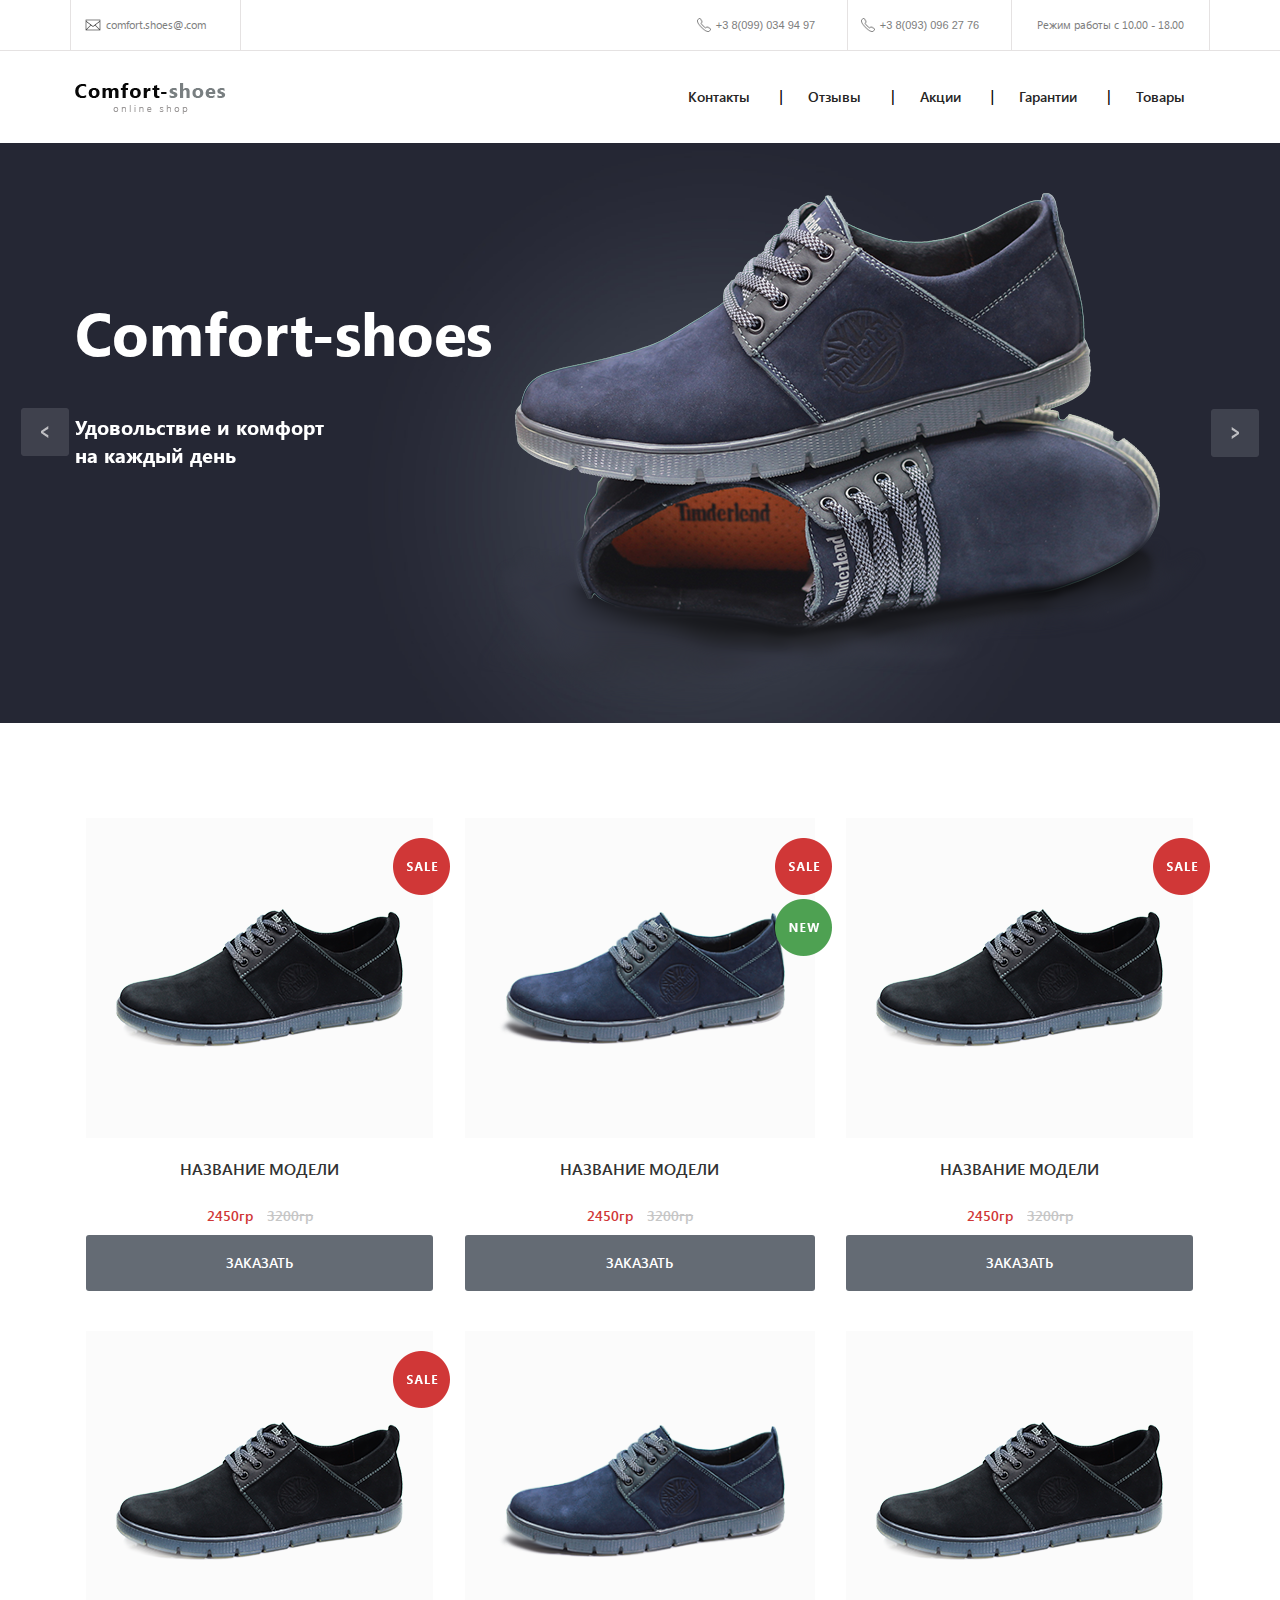
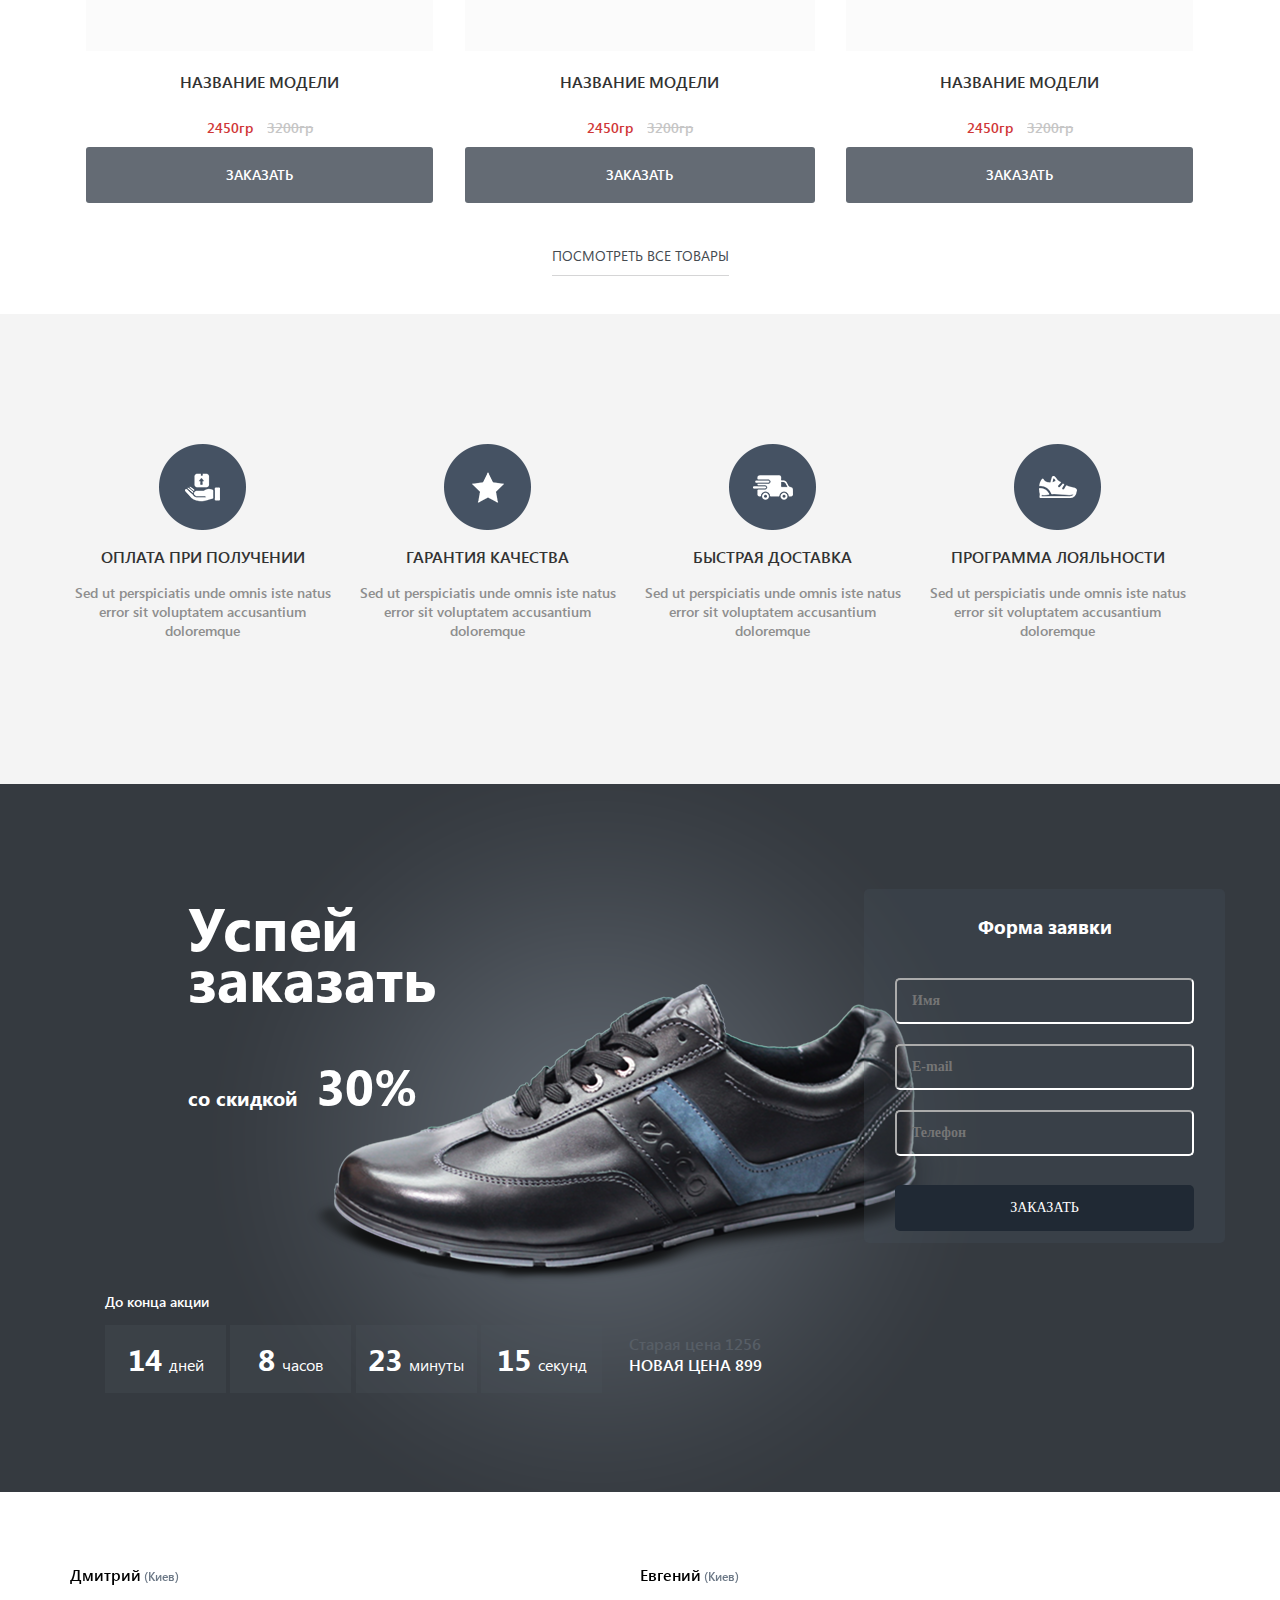
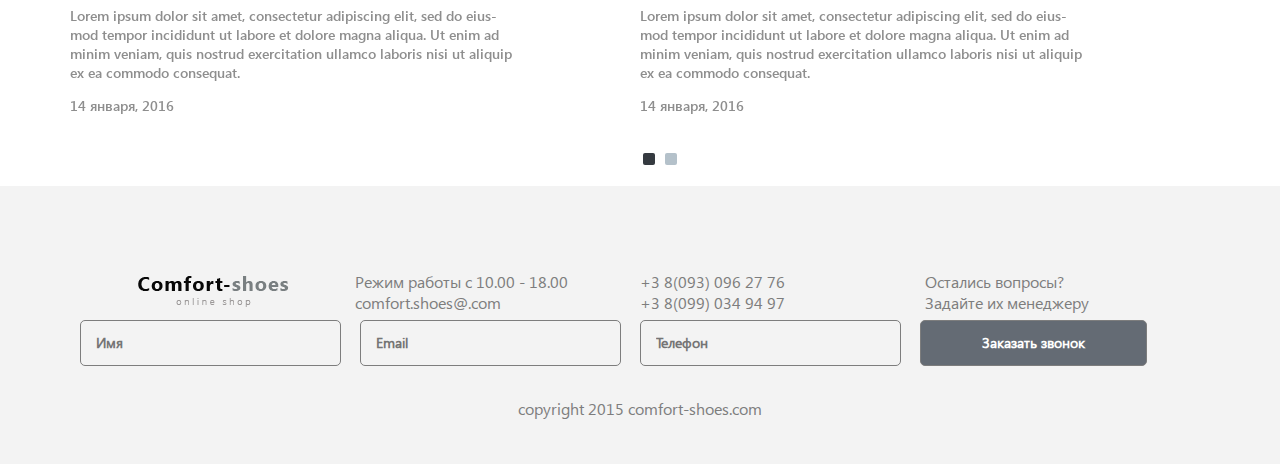
<file: index.html>
<!DOCTYPE html>
<html lang="en">
<head>
<title>Start</title>
<meta http-equiv="X-UA-Compatible" content="IE=edge">
<meta name="viewport" content="width=device-width, initial-scale=1">

<meta charset="UTF-8">
<meta name="description" content="" />
<meta name="keywords" content="" />
<link rel="icon" href="favicon.png"/>
<link rel="stylesheet" href="css/normalize.css" />
<link rel="stylesheet" href="css/layout.css" />
<link rel="stylesheet" href="css/style.css" />
<link rel="stylesheet" href="css/slick.css" />
<link rel="stylesheet" href="css/fonts.css" />

<!--[if lt IE 9]>
<script src="https://oss.maxcdn.com/html5shiv/3.7.2/html5shiv.min.js"></script>
<script src="https://oss.maxcdn.com/respond/1.4.2/respond.min.js"></script>
<![endif]-->
</head>
<body>
<header class="ba-header">
	<div class="container">
		<div class="upper-head">
			<span class="mail"><a href="mailto:comfort.shoes@.com">comfort.shoes@.com</a></span>
			<span class="mode"><p>Режим работы с 10.00 - 18.00</p></span>
			<a class="tell" href="tel:+38(093)0962776">+3 8(093) 096 27 76</a>
			<a class="tell" href="tel:+38(099)0349497">+3 8(099) 034 94 97</a>
		</div>
		<a href="index.html" class="logo">
			<img src="img/logo.png" alt="logo">
		</a>
			<nav>
			<div class="ba-overlay"></div>
			<ul class="ba-main-menu">
					<li><a href="#" title="Контакты">Контакты</a></li>
					<li><a href="#" title="Отывы">Отзывы</a></li>
					<li><a href="#" title="Акции">Акции</a></li>
					<li><a href="#" title="Гарантии">Гарантии</a></li>
					<li><a href="#" title="Товары">Товары</a></li>
				</ul>
				<label for="ba-menu-trigger" class="ba-menu-toggle"></label>
			</nav>
		</div>
</header>

<main role="main">
	<section class="banner">
		<div class="container">
			<div class="ba-team-slider">
				<!-- BEGIN slick-slide  -->
				<div class="slider"> <!-- slide 1 -->
					<img src="img/shoes1.png" alt="обувь">
					<div class="slider__text">
						<h1 class="slide-title">Comfort-shoes</h1>
						<h4 class="slide-subtitle">Удовольствие и комфорт на каждый день</h4>
					</div>
				</div>
				<div class="slider"> <!-- slide 2 -->
					<img src="img/shoes1.png" alt="обувь">
					<div class="slider__text">
						<h1 class="slide-title">Comfort-shoes</h1>
						<h4 class="slide-subtitle">Удовольствие и комфорт на каждый день</h4>
					</div>
				</div>
				<!-- END slick-slide -->
				<div class="slick-prev"></div>
				<div class="slick-next"></div>
			</div>
		</div>
	</section>

	<section class="catalog">
		<div class="container">
			<div class="ba-grid ba-grid-nopad">
				<div class="ba-width-medium-1-3 ba-text-center">
					<div class="ba-product-block">
						<div class="ba-product">
							<span class="sale"></span>
							<img src="img/middle-shoes1.png" alt="product">
							<a href="#" class="ba-product__overlay ba-vertical-align">
							</a>
						</div>
						<h5 class="product-title">Название модели</h5>
						<div class="price-block">
							<span class="product-price">2450гр</span>
							<span class="product-old-price">3200гр</span>
						</div>
						<a href="index.html" class="product-btn">Заказать</a>
					</div>
				</div>
				<div class="ba-width-medium-1-3 ba-text-center">
					<div class="ba-product-block">
						<div class="ba-product">
							<span class="sale"></span>
							<span class="new"></span>
							<img src="img/middle-shoes2.png" alt="product">
							<a href="#" class="ba-product__overlay ba-vertical-align">
							</a>
						</div>
						<h5 class="product-title">Название модели</h5>
						<div class="price-block">
							<span class="product-price">2450гр</span>
							<span class="product-old-price">3200гр</span>
						</div>
						<a href="index.html" class="product-btn">Заказать</a>
					</div>
				</div>
				<div class="ba-width-medium-1-3 ba-text-center">
					<div class="ba-product-block">
						<div class="ba-product">
							<span class="sale"></span>
							<img src="img/middle-shoes1.png" alt="product">
							<a href="#" class="ba-product__overlay ba-vertical-align">
							</a>
						</div>
						<h5 class="product-title">Название модели</h5>
						<div class="price-block">
							<span class="product-price">2450гр</span>
							<span class="product-old-price">3200гр</span>
						</div>
						<a href="index.html" class="product-btn">Заказать</a>
					</div>
				</div>
				<div class="ba-width-medium-1-3 ba-text-center">
					<div class="ba-product-block">
						<div class="ba-product">
							<span class="sale"></span>
							<img src="img/middle-shoes1.png" alt="product">
							<a href="#" class="ba-product__overlay ba-vertical-align">
							</a>
						</div>
						<h5 class="product-title">Название модели</h5>
						<div class="price-block">
							<span class="product-price">2450гр</span>
							<span class="product-old-price">3200гр</span>
						</div>
						<a href="index.html" class="product-btn">Заказать</a>
					</div>
				</div>
				<div class="ba-width-medium-1-3 ba-text-center">
					<div class="ba-product-block">
						<div class="ba-product">
							<img src="img/middle-shoes2.png" alt="product">
							<a href="#" class="ba-product__overlay ba-vertical-align">
							</a>
						</div>
						<h5 class="product-title">Название модели</h5>
						<div class="price-block">
							<span class="product-price">2450гр</span>
							<span class="product-old-price">3200гр</span>
						</div>
						<a href="index.html" class="product-btn">Заказать</a>
					</div>
				</div>
				<div class="ba-width-medium-1-3 ba-text-center">
					<div class="ba-product-block">
						<div class="ba-product">
							<img src="img/middle-shoes1.png" alt="product">
							<a href="#" class="ba-product__overlay ba-vertical-align">
							</a>
						</div>
						<h5 class="product-title">Название модели</h5>
						<div class="price-block">
							<span class="product-price">2450гр</span>
							<span class="product-old-price">3200гр</span>
						</div>
						<a href="index.html" class="product-btn">Заказать</a>
					</div>
				</div>
			</div>



			<div class="all-products">
				<a class="all-products" href="index.html" title="link">Посмотреть все товары</a>
			</div>
		</div>
	</section>

<section class="features">
	<div class="container">
		<div class="ba-grid ba-grid-nopad">
			<div class="ba-width-medium-1-4 features__block">
				<img class="features__image" src="img/catalog-hand.png" alt="img">
				<h3 class="features__title">оплата при получении</h3>
				<p>Sed ut perspiciatis unde omnis iste
					natus error sit voluptatem
					accusantium doloremque
				</p>
			</div>
			<div class="ba-width-medium-1-4 features__block">
				<img class="features__image" src="img/catalog-star.png" alt="img">
				<h3 class="features__title">гарантия качества</h3>
				<p>Sed ut perspiciatis unde omnis iste
					natus error sit voluptatem
					accusantium doloremque
				</p>
			</div>
			<div class="ba-width-medium-1-4 features__block">
				<img class="features__image" src="img/catalog-car.png" alt="img">
				<h3 class="features__title">быстрая доставка</h3>
				<p>Sed ut perspiciatis unde omnis iste
					natus error sit voluptatem
					accusantium doloremque
				</p>
			</div>
			<div class="ba-width-medium-1-4 features__block">
				<img class="features__image" src="img/catalog-shoes.png" alt="img">
				<h3 class="features__title">программа лояльности</h3>
				<p>Sed ut perspiciatis unde omnis iste
					natus error sit voluptatem
					accusantium doloremque
				</p>
			</div>
		</div>
	</div>
</section>

<section class="sell">
	<div class="container sell__block">
		<div class="img-sell-out">
			<img class="" src="img/shoes-sell-block.png" alt="img">
		</div>
		<div class="sell-out-text">
			<h2 class="first-span span-text">Успей заказать</h2>
			<span class="second-span span-text"><br />со скидкой</span>
			<h2 class="third-span span-text">30%</h2>
		</div>
		<div class="block-timer">
		<span class="title-timer" >До конца акции</span>
			<div class="timer">
				<span class="timer-border">
					<p>14<span class="timer-fs16">дней</span></p>
				</span >
				<span class="timer-border">
					<p>8<span class="timer-fs16">часов</span></p>
				</span>
				<span class="timer-border">
					<p>23<span class="timer-fs16">минуты</span></p>
				</span>
				<span class="timer-border">
					<p>15<span class="timer-fs16">секунд</span></p>
				</span>
				<div class="price-low-block">
				<span class="old-price">Старая цена <span class="old-price-style">1256</span></span><br>
				<span class="new-price">Новая цена 899</span>
				</div>
			</div>
		</div>
			<div class="application-form">
			<form class="form-request" style="" name="application-form" action="post">
				<fieldset>
					<h3 class="text-form">Форма заявки</h3><br>
						<input type="text" placeholder="Имя"><br>
						<input type="text" placeholder="E-mail"><br>
						<input type="text" placeholder="Телефон"><br>
						<input type="button" name="" value="Заказать">
				</fieldset>
			</form>
			</div>
	</div>
</section>

<section class="testimonials">
	<div class="container">
	<div class="testimonails-slider">
			<!-- BEGIN slick-slide  -->
			<div class="testi-slider"> <!-- slide 1 -->
				<h4>Дмитрий<span class="subtitle"> (Киев)</span></h4>
			<p>Lorem ipsum dolor sit amet, consectetur adipiscing elit, sed do eius-<br>
			mod tempor incididunt ut labore et dolore magna aliqua. Ut enim ad<br>
			minim veniam, quis nostrud exercitation ullamco laboris nisi ut aliquip<br>
			ex ea commodo consequat. </p>
			<p><span class="date">14 января, 2016</span></p>
			</div>
			<div class="testi-slider"> <!-- slide 2 -->
				<h4>Евгений<span class="subtitle"> (Киев)</span></h4>
			<p>Lorem ipsum dolor sit amet, consectetur adipiscing elit, sed do eius-<br>
			mod tempor incididunt ut labore et dolore magna aliqua. Ut enim ad<br>
			minim veniam, quis nostrud exercitation ullamco laboris nisi ut aliquip<br>
			ex ea commodo consequat. </p>
			<p><span class="date">14 января, 2016</span></p>
			</div>
			<div class="testi-slider"> <!-- slide 3 -->
				<h4>Евгений<span class="subtitle"> (Киев)</span></h4>
			<p>Lorem ipsum dolor sit amet, consectetur adipiscing elit, sed do eius-<br>
			mod tempor incididunt ut labore et dolore magna aliqua. Ut enim ad<br>
			minim veniam, quis nostrud exercitation ullamco laboris nisi ut aliquip<br>
			ex ea commodo consequat. </p>
			<p><span class="date">14 января, 2016</span></p>
			</div>
			<div class="testi-slider"> <!-- slide 4 -->
				<h4>Евгений<span class="subtitle"> (Киев)</span></h4>
			<p>Lorem ipsum dolor sit amet, consectetur adipiscing elit, sed do eius-<br>
			mod tempor incididunt ut labore et dolore magna aliqua. Ut enim ad<br>
			minim veniam, quis nostrud exercitation ullamco laboris nisi ut aliquip<br>
			ex ea commodo consequat. </p>
			<p><span class="date">14 января, 2016</span></p>
			</div>
			<!-- END slick-slide -->
		</div>
	</div>
</section>

</main>
<footer class="ba-footer">
	<div class="container">
		<div class="ba-grid ba-grid-nopad">
			<div class="ba-width-medium-1-4">
				<a class="ba-footer__logo" href="index.html"><img src="img/logo.png" alt="logo"></a>
			</div>
			<div class="ba-width-medium-1-4 ba-width-small-1-3">
				<span>Режим работы с 10.00 - 18.00</span><br>
				<span class="footer-mail">comfort.shoes@.com</span>
			</div>
			<div class="ba-width-medium-1-4 ba-width-small-1-3">
				<a href="tel:+38(093)0962776" class="ba-footer__tell">+3 8(093) 096 27 76</a>
				<a href="tel:+38(099)0349497" class="ba-footer__tell">+3 8(099) 034 94 97</a>
			</div>
			<div class="ba-width-medium-1-4 ba-width-small-1-3">
				<span class="text1">Остались вопросы?</span><br>
				<span>Задайте их менеджеру</span>
			</div>
		</div>


			<form class="footer-form" style="" name="application-form">
				<fieldset>
						<input type="text" placeholder="Имя">
						<input type="text" placeholder="Email">
						<input type="text" placeholder="Телефон">
						<input type="button" name="" value="Заказать звонок">
				</fieldset>
			</form>


		<a class="ba-footer__copy" href="#">copyright 2015 comfort-shoes.com</a>

	</div>
</footer>
<script type="text/javascript" src="//code.jquery.com/jquery-1.11.0.min.js"></script>
<script type="text/javascript" src="js/slick.min.js"></script>
<script src="js/main.js"></script>

</body>
</html>
</file>
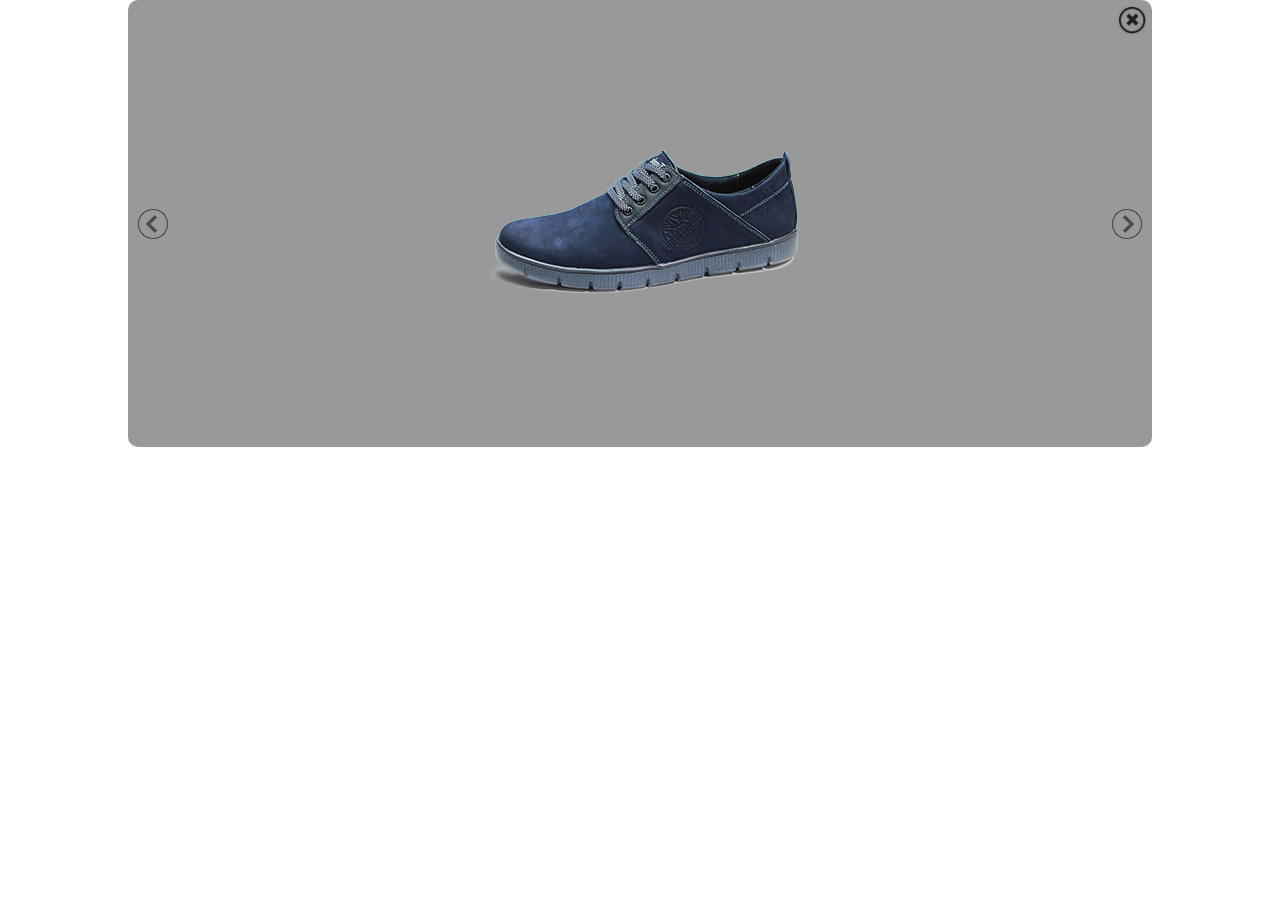
<file: popup.html>
<!DOCTYPE html>
<html lang="en">
<head>
<title>Start</title>
<meta http-equiv="X-UA-Compatible" content="IE=edge">
<meta name="viewport" content="width=device-width, initial-scale=1">

<meta charset="UTF-8">
<meta name="description" content="" />
<meta name="keywords" content="" />
<link rel="icon" href="favicon.png"/>
<link rel="stylesheet" href="css/normalize.css" />
<link rel="stylesheet" href="css/layout.css" />
<link rel="stylesheet" href="css/style.css" />
<link rel="stylesheet" href="css/slick.css" />
<link rel="stylesheet" href="css/fonts.css" />

<!--[if lt IE 9]>
<script src="https://oss.maxcdn.com/html5shiv/3.7.2/html5shiv.min.js"></script>
<script src="https://oss.maxcdn.com/respond/1.4.2/respond.min.js"></script>
<![endif]-->
</head>
<body>

<div class="popup-window">
	<div class="popup-slider">
		<img src="img/middle-shoes2.png" alt="product">
	</div>

<a href="#" class="popup-btn popup-btn__next"></a>
<a href="#" class="popup-btn popup-btn__prev"></a>
<a href="#" class="popup-btn__close"></a>
</div>



</body>
</html>
</file>
<file: css/layout.css>
*, *:after, *:before {
    -webkit-box-sizing: border-box;
    -moz-box-sizing: border-box;
    box-sizing: border-box;
}

.cf:before, .cf:after {
    content: " ";
    display: table;
}

.cf:after {
    clear: both;
}

.ba-container,.ba-container-center {
    margin-left: auto;
    margin-right: auto;
}

img {
    max-width: 100%;
    height: auto;
}


/* Text align */

.ba-text-left {
    text-align: left;
}

.ba-text-right {
    text-align: right;
}

.ba-text-center {
    text-align: center;
}


/* Floats */

.ba-float-left {
    float: left;
}

.ba-float-right {
    float: right;
}

.ba-float-none {
    float: none;
}


/* Vertical align */

.ba-vertical-align:before {
    content: '';
    display: inline-block;
    height: 100%;
    vertical-align: middle;
}

[class*="ba-vertical-align-"] {
    display: inline-block;
}

.ba-vertical-align-top {
    vertical-align: top;
}

.ba-vertical-align-middle {
    vertical-align: middle;
}

.ba-vertical-align-bottom {
    vertical-align: bottom;
}


/* Absolute centering */

.ba-relative {
    position: relative;
}

.ba-absolute-center {
    display: block;
    position: absolute;
    left: 0;
    right: 0;
    top: 0;
    bottom: 0;
    margin: auto;
}


/* Circle element */

.ba-circle {
    -webkit-border-radius: 50%;
    -moz-border-radius: 50%;
    border-radius: 50%;
}


/*== Grid ==*/


/* Grid clearfix */

.ba-grid:before, .ba-grid:after {
    content: " ";
    display: table;
}

.ba-grid:after {
    clear: both;
}

.ba-grid + .ba-grid {
    margin-top: 20px;
}

[class*="ba-width-"] {
    width: 100%;
}

.ba-grid > [class*="ba-width-"] {
    float: left;
    padding-left: 20px;
}

.ba-grid {
    margin-left: -20px;
}


/* No Padding Grid */

.ba-grid-nopad {
    margin-left: 0;
}
.ba-grid-nopad + .ba-grid-nopad {
    margin-top: 0;
}
.ba-grid-nopad > [class*="ba-width-"] {
    padding-left: 0;
}

.ba-width-1-2, .ba-width-2-4, .ba-width-3-6 {
    width: 50%;
}

.ba-width-1-3, .ba-width-2-6 {
    width: 33.333%;
}

.ba-width-2-3, .ba-width-4-6 {
    width: 66.667%;
}

.ba-width-1-4 {
    width: 25%;
}

.ba-width-3-4 {
    width: 75%;
}

.ba-width-1-5 {
    width: 20%;
}

.ba-width-2-5 {
    width: 40%;
}

.ba-width-3-5 {
    width: 60%;
}

.ba-width-4-5 {
    width: 80%;
}

.ba-width-1-6 {
    width: 16.667%;
}

.ba-width-5-6 {
    width: 83.333%;
}

.ba-width-1-7 {
    width: 14.2857%;
}

.ba-width-1-8 {
    width: 12.5%;
}

.ba-width-1-9 {
    width: 11.1111%;
}

.ba-width-1-10 {
    width: 10%;
}


/* Phone landscape and bigger */

@media (min-width: 480px) {
    .ba-float-left-small {
        float: left;
    }

    .ba-float-right-small {
        float: right;
    }
    /* Whole */
    .ba-width-small-1-1 {
        width: 100%;
    }
    /* Halves */
    .ba-width-small-1-2, .ba-width-small-2-4, .ba-width-small-3-6 {
        width: 50%;
    }
    /* Thirds */
    .ba-width-small-1-3, .ba-width-small-2-6 {
        width: 33.333%;
    }
    .ba-width-small-2-3, .ba-width-small-4-6 {
        width: 66.666%;
    }
    /* Quarters */
    .ba-width-small-1-4 {
        width: 25%;
    }
    .ba-width-small-3-4 {
        width: 75%;
    }
    /* Fifths */
    .ba-width-small-1-5 {
        width: 20%;
    }
    .ba-width-small-2-5 {
        width: 40%;
    }
    .ba-width-small-3-5 {
        width: 60%;
    }
    .ba-width-small-4-5 {
        width: 80%;
    }
}


/* Tablet and bigger */

@media (min-width: 768px) {
    .ba-float-left-medium {
        float: left;
    }
    .ba-float-right-medium {
        float: right;
    }

    /* Whole */
    .ba-width-medium-1-1 {
        width: 100%;
    }
    /* Halves */
    .ba-width-medium-1-2, .ba-width-medium-2-4, .ba-width-medium-3-6 {
        width: 50%;
    }
    /* Thirds */
    .ba-width-medium-1-3, .ba-width-medium-2-6 {
        width: 33.333%;
    }
    .ba-width-medium-2-3, .ba-width-medium-4-6 {
        width: 66.666%;
    }
    /* Quarters */
    .ba-width-medium-1-4 {
        width: 25%;
    }
    .ba-width-medium-3-4 {
        width: 75%;
    }
    /* Fifths */
    .ba-width-medium-1-5 {
        width: 20%;
    }
    .ba-width-medium-2-5 {
        width: 40%;
    }
    .ba-width-medium-3-5 {
        width: 60%;
    }
    .ba-width-medium-4-5 {
        width: 80%;
    }
}


/* Desktop and bigger */

@media (min-width: 960px) {
    .ba-float-left-large {
        float: left;
    }

    .ba-float-right-large {
        float: right;
    }
    /* Whole */
    .ba-width-large-1-1 {
        width: 100%;
    }
    /* Halves */
    .ba-width-large-1-2, .ba-width-large-2-4, .ba-width-large-3-6 {
        width: 50%;
    }
    /* Thirds */
    .ba-width-large-1-3, .ba-width-large-2-6 {
        width: 33.333%;
    }
    .ba-width-large-2-3, .ba-width-large-4-6 {
        width: 66.666%;
    }
    /* Quarters */
    .ba-width-large-1-4 {
        width: 25%;
    }
    .ba-width-large-3-4 {
        width: 75%;
    }
    /* Fifths */
    .ba-width-large-1-5 {
        width: 20%;
    }
    .ba-width-large-2-5 {
        width: 40%;
    }
    .ba-width-large-3-5 {
        width: 60%;
    }
    .ba-width-large-4-5 {
        width: 80%;
    }
}

@media (min-width: 1220px) {
    .ba-float-left-xlarge {
        float: left;
    }

    .ba-float-right-xlarge {
        float: right;
    }
    /* Whole */
    .ba-width-xlarge-1-1 {
        width: 100%;
    }
    /* Halves */
    .ba-width-xlarge-1-2, .ba-width-xlarge-2-4, .ba-width-xlarge-3-6 {
        width: 50%;
    }
    /* Thirds */
    .ba-width-xlarge-1-3, .ba-width-xlarge-2-6 {
        width: 33.333%;
    }
    .ba-width-xlarge-2-3, .ba-width-xlarge-4-6 {
        width: 66.666%;
    }
    /* Quarters */
    .ba-width-xlarge-1-4 {
        width: 25%;
    }
    .ba-width-xlarge-3-4 {
        width: 75%;
    }
    /* Fifths */
    .ba-width-xlarge-1-5 {
        width: 20%;
    }
    .ba-width-xlarge-2-5 {
        width: 40%;
    }
    .ba-width-xlarge-3-5 {
        width: 60%;
    }
    .ba-width-xlarge-4-5 {
        width: 80%;
    }
}
</file>
<file: css/style.css>
a,
input[type="submit"],
input[type="button"],
button {
  -webkit-transition: color 0.3s ease-in, border-color 0.3s ease-in, background-color 0.3s ease-in, opacity 0.3s ease-in;
  transition: color 0.3s ease-in, border-color 0.3s ease-in, background-color 0.3s ease-in, opacity 0.3s ease-in;
}

a {
  text-decoration: none;
}

body {
  overflow-x: hidden;
}

.container {
  max-width: 1170px;
  margin: 0 auto;
  width: 100%;
  padding-left: 15px;
  padding-right: 15px;
}

.ba-header {
  background: #fff;
  height: 143px;
}

.logo {
  float: left;
  line-height: 92px;
}

.logo img {
  vertical-align: middle;
}

.upper-head {
  background: #ffffff;
  height: 51px;
  border-bottom: 1px solid #e5e2e2;
  position: relative;
}

.upper-head:before {
  position: absolute;
  content: "";
  bottom: -1px;
  left: 100%;
  height: 1px;
  background: #e5e2e2;
  width: 100%;
}

.upper-head:after {
  position: absolute;
  content: "";
  bottom: -1px;
  right: 100%;
  height: 1px;
  background: #e5e2e2;
  width: 100%;
}

.upper-head p {
  font-family: segoe ui;
  color: #7d7d7d;
}

.mail {
  background: url(../img/mail.png) no-repeat 9% 50% #ffffff;
  text-align: center;
  float: left;
  width: 171px;
  font-size: 11px;
  border-right: 1px solid #e5e2e2;
  border-left: 1px solid #e5e2e2;
  border-bottom: 1px solid #e5e2e2;
}

.tell {
  background: url(../img/telefon.png) no-repeat 9% 50% #ffffff;
  width: 164px;
  float: right;
  border-right: 1px solid #e5e2e2;
  border-bottom: 1px solid #e5e2e2;
  text-align: center;
  font-size: 11px;
  color: #7d7d7d;
}

.mode {
  float: right;
  border-right: 1px solid #e5e2e2;
  width: 198px;
  text-align: center;
  font-size: 11px;
}

.tell, .mode, .mail {
  line-height: 50px;
}

.tell p, .mode p, .mail p {
  margin: 0;
  padding: 0;
  vertical-align: middle;
  font-family: "SegoeUIRegular";
}

.tell a, .mode a, .mail a {
  color: #7d7d7d;
  font-family: "SegoeUIRegular";
}

nav {
  float: right;
}

nav .ba-main-menu {
  margin: 0;
}

nav .ba-main-menu li {
  display: inline-block;
  list-style: none;
}

nav .ba-main-menu li:before {
  content: "|";
}

nav .ba-main-menu li:first-child:before {
  content: none;
}

nav .ba-main-menu li a {
  line-height: 92px;
  margin-left: 25px;
  margin-right: 25px;
  font-family: "SegoeUISemiBold";
  color: #262525;
  font-size: 14px;
}

.banner {
  background: url("../img/slider-bg.jpg");
  background-size: cover;
  background-position: 50%;
  padding: 50px 0px 0px;
  width: 100%;
  clear: both;
}

.banner .ba-team-slider {
  position: relative;
}

.banner .ba-team-slider .slider__text {
  position: absolute;
  top: 10%;
  padding: 5px;
}

.banner .ba-team-slider .slider__text .slide-title {
  color: #FFF;
  font-size: 60px;
  font-family: "SegoeUIBold";
}

.banner .ba-team-slider .slider__text .slide-subtitle {
  color: #FFF;
  font-size: 20px;
  width: 270px;
  font-family: "SegoeUIBold";
}

.banner .ba-team-slider .slick-slide img {
  float: right;
}

.banner .ba-team-slider .slick-prev,
.banner .ba-team-slider .slick-next {
  width: 50px;
  height: 55px;
  background: url("../img/rArrow.png") no-repeat 50%;
  cursor: pointer;
  outline: none;
  position: absolute;
  top: 40%;
  z-index: 999;
  -webkit-transition: all 0.3s;
          transition: all 0.3s;
  opacity: .7;
}

.banner .ba-team-slider .slick-prev:hover,
.banner .ba-team-slider .slick-next:hover {
  opacity: 1;
}

.banner .ba-team-slider .slick-prev {
  right: 100%;
  -webkit-transform: rotate(180deg);
      -ms-transform: rotate(180deg);
          transform: rotate(180deg);
}

.banner .ba-team-slider .slick-next {
  left: 100%;
}

.catalog {
  padding-top: 80px;
  padding-bottom: 50px;
}

.sale, .new {
  width: 60px;
  height: 60px;
  position: absolute;
  right: -20px;
  font-family: "SegoeUIBold";
}

.sale {
  top: 20px;
  background: url(../img/bg-sale.png) no-repeat 0 0;
}

.new {
  top: 81px;
  background: url(../img/bg-new.png) no-repeat 0 0;
}

.product-image {
  width: 100%;
  height: auto;
}

.ba-product-block {
  display: inline-block;
  margin: 15px 15px 25px 15px;
}

.ba-product {
  position: relative;
  max-width: 370px;
  width: 100%;
  height: 320px;
  padding: 0 30px;
  background: #FBFBFB;
  display: table-cell;
  vertical-align: middle;
}

.ba-product img {
  display: block;
  width: 100%;
}

.ba-product__overlay {
  position: absolute;
  left: 0;
  right: 0;
  bottom: 0;
  top: 0;
  background: #4E4E4E;
  background: rgba(0, 0, 0, 0.4);
  text-align: center;
  font-size: 0;
  visibility: hidden;
  opacity: 0;
  -webkit-transition: opacity 0.3s ease-in, visibility 0.3s ease-in;
          transition: opacity 0.3s ease-in, visibility 0.3s ease-in;
}

.ba-product__overlay:before {
  position: absolute;
  content: "";
  top: 0;
  bottom: 0;
  left: 0;
  right: 0;
  width: 55px;
  height: 50px;
  background: url(../img/product-icon.png) no-repeat 50% 0;
  z-index: 99999;
  margin: 0 auto;
  margin-top: 145px;
}

.ba-product:hover .ba-product__overlay {
  visibility: visible;
  opacity: 1;
}

.product-title {
  margin-top: 20px;
  font-size: 16px;
  font-family: "SegoeUISemiBold";
  text-transform: uppercase;
  color: #323232;
  display: block;
  text-align: center;
}

.price-block {
  text-align: center;
  margin-top: 10px;
  margin-bottom: 10px;
}

.product-price {
  margin-right: 10px;
  font-size: 14px;
  display: inline-block;
  text-align: center;
  font-family: "SegoeUISemiBold";
  color: #D03737;
}

.product-old-price {
  text-decoration: line-through;
  font-size: 14px;
  display: inline-block;
  text-align: center;
  font-family: "SegoeUISemiBold";
  color: #C6C6C6;
}

.product-btn {
  text-align: center;
  display: block;
  background-color: #646b74;
  border-radius: 3px;
  padding: 20px 50px 20px 50px;
  color: white;
  font-family: SegoeUISemiBold;
  font-size: 14px;
  line-height: 16px;
  text-transform: uppercase;
  -webkit-transition: background 0.3s;
          transition: background 0.3s;
}

.product-btn:hover {
  background: #444A50;
}

.all-products {
  text-align: center;
  font-size: 14px;
  font-weight: 400;
  line-height: 16px;
  margin-top: 20px;
}

.all-products a {
  text-transform: uppercase;
  position: relative;
  color: #444a50;
  padding-bottom: 10px;
  -webkit-transition: all 0.3s;
          transition: all 0.3s;
  font-family: "SegoeUIRegular";
}

.all-products a:before {
  position: absolute;
  top: 100%;
  content: "";
  left: 0;
  height: 1px;
  background: #d5d5d6;
  right: 0;
  -webkit-transition: all 0.3s;
          transition: all 0.3s;
}

.all-products a:hover {
  color: #32363b;
}

.all-products a:hover:before {
  background: #32363b;
}

.features {
  background: #F4F4F4;
  padding-top: 130px;
  padding-bottom: 130px;
}

.features__block {
  text-align: center;
  padding-right: 20px;
  padding-left: 20px;
}

.features__image {
  display: block;
  text-align: center;
  margin: 0 auto;
}

.features__title {
  text-transform: uppercase;
  color: #323232;
  font-family: "SegoeUISemiBold";
  font-size: 16px;
}

.features p {
  color: #8E8E8E;
  font-family: "SegoeUISemiBold";
  font-size: 14px;
}

/******************
Sell section
******************/
.sell {
  background: url(../img/bg-sell-out.png) no-repeat 50%;
  padding: 200px 0;
  margin-bottom: 50px;
  background-size: cover;
}

.sell__block {
  position: relative;
}

.sell__block .img-sell-out {
  text-align: center;
}

.sell__block .sell-out-text {
  margin-top: 27px;
  margin-left: 33px;
  color: #fff;
  line-height: 27px;
  width: 335px;
  position: absolute;
  top: -160px;
  left: 100px;
}

.sell__block .span-text {
  display: inline-block;
  line-height: 5px;
  font-family: "SegoeUIBold";
}

.sell__block .first-span {
  font-size: 60px;
  line-height: 51px;
}

.sell__block .second-span {
  font-size: 20px;
  top: -17px;
}

.sell__block .third-span {
  font-size: 50px;
  margin-left: 14px;
  margin-top: 30px;
}

.sell__block .application-form {
  text-align: center;
  width: 361px;
  height: 385px;
  color: #ffffff;
  position: absolute;
  top: -95px;
  right: 0;
}

.sell__block .application-form form {
  background: rgba(72, 83, 97, 0.25);
  border-radius: 5px;
  font-family: "SegoeUIBold";
}

.sell__block .application-form form fieldset {
  border: none;
}

.sell__block .application-form form fieldset input[type="text"] {
  width: 299px;
  height: 46px;
  border-radius: 5px;
  font-family: segoe ui;
  font-size: 14px;
  background-color: transparent;
  border-color: #ffffff;
  font-weight: bold;
  margin-bottom: 20px;
  padding-left: 15px;
}

.sell__block .application-form form fieldset input[type="button"] {
  background: #202934;
  border-radius: 5px;
  width: 299px;
  height: 46px;
  font-family: Segoe UI Semibold;
  font-size: 14px;
  text-transform: uppercase;
  color: #ffffff;
  margin-top: 9px;
  border: none;
}

.sell__block .application-form form fieldset input[type="button"]:hover {
  background: #3A4A5E;
}

.sell__block .timer p {
  font-size: 30px;
  color: #ffffff;
  padding-top: 13px;
  margin: 0;
  font-family: "SegoeUIBold";
}

.sell__block .timer-fs16 {
  font-family: "SegoeUIRegular";
  font-size: 16px;
  margin-left: 7px;
}

.sell__block .timer-border {
  background: rgba(76, 84, 93, 0.26);
  width: 121px;
  height: 68px;
  display: inline-block;
  z-index: 9;
  position: relative;
  text-align: center;
}

.sell__block .timer-border:nth-child(1) {
  margin-left: 35px;
}

.sell__block .price-low-block {
  width: 157px;
  height: 53px;
  display: inline-block;
  font-family: Segoe UI Semibold;
  margin-left: 22px;
}

.sell__block .old-price {
  color: #575e66;
  font-family: "SegoeUISemiBold";
}

.sell__block .new-price {
  text-transform: uppercase;
  font-family: "SegoeUISemiBold";
  color: #ffffff;
}

.sell__block .block-timer {
  position: absolute;
}

.sell__block .title-timer {
  display: block;
  position: relative;
  margin-left: 35px;
  font-family: "SegoeUISemiBold";
  color: #ffffff;
  font-size: 14px;
  margin-bottom: 14px;
}

.testimonials .testimonails-slider ul {
  text-align: center;
}

.testimonials .testimonails-slider ul li {
  list-style: none;
  display: inline-block;
  margin: 5px;
  font-size: 0;
}

.testimonials .testimonails-slider ul li.slick-active button {
  background: #353a40;
}

.testimonials .testimonails-slider ul li button {
  width: 12px;
  height: 12px;
  border: none;
  background: #B4C1CA;
  border-radius: 2px;
}

.testimonials .testimonails-slider h4, .testimonials .testimonails-slider span {
  font-family: "SegoeUISemiBold";
}

.testimonials .testimonails-slider p {
  color: #8E8E8E;
  font-size: 14px;
  font-family: "SegoeUISemiBold";
}

.testimonials .testimonails-slider .subtitle {
  color: #6D7987;
  font-size: 12px;
}

.ba-footer {
  padding-top: 85px;
  padding-bottom: 45px;
  color: #7D7D7D;
  background: #F3F3F3;
}

.ba-footer__tell {
  display: block;
  color: #7D7D7D;
  font-family: "SegoeUIRegular";
}

.ba-footer fieldset {
  border: none;
  margin-left: -15px;
}

.ba-footer fieldset input {
  display: inline-block;
  width: 23%;
  margin-left: 15px;
}

.ba-footer fieldset input[type="text"],
.ba-footer fieldset input[type="button"] {
  height: 46px;
  border-radius: 5px;
  font-family: segoe ui;
  font-size: 14px;
  background-color: transparent;
  border-color: #ffffff;
  font-weight: bold;
  margin-bottom: 20px;
  border: 1px solid #7d7d7d;
  font-family: "SegoeUIRegular";
}

.ba-footer fieldset input[type="text"] {
  padding-left: 15px;
}

.ba-footer fieldset input[type="button"] {
  width: 20%;
  background: #646B74;
  color: #fff;
}

.ba-footer fieldset input[type="button"]:hover {
  background: #3A4A5E;
}

.ba-footer span {
  font-family: "SegoeUIRegular";
}

.ba-footer__logo {
  display: block;
  text-align: center;
}

.ba-footer__copy {
  display: block;
  text-align: center;
  color: #7D7D7D;
  font-family: "SegoeUIRegular";
}

.ba-main-menu {
  padding: 0;
  margin: 0;
  list-style: none;
  text-align: center;
  -webkit-transition: left 0.2s ease-in;
  transition: left 0.2s ease-in;
}

.ba-main-menu li {
  display: inline-block;
  vertical-align: middle;
}

.ba-main-menu a:hover {
  color: #64C29E;
}

.ba-menu-toggle {
  float: right;
  width: 30px;
  border: solid #4d4959;
  border-width: 5px 0;
  padding: 6px 0;
  display: none;
  margin: 30px 30px 0 0;
  cursor: pointer;
  -webkit-transition: -webkit-transform 0.2s ease-in;
          transition: transform 0.2s ease-in;
  -webkit-user-select: none;
     -moz-user-select: none;
      -ms-user-select: none;
          user-select: none;
}

.ba-menu-toggle:before {
  content: "";
  background: #4d4959;
  height: 5px;
  display: block;
}

.ba-logo-mobile {
  display: none;
  margin-left: 30px;
  width: 60px;
}

.ba-overlay {
  position: fixed;
  left: 0;
  right: 0;
  top: 0;
  bottom: 0;
  z-index: 998;
  background: rgba(0, 0, 0, 0.5);
  visibility: hidden;
  opacity: 0;
  -webkit-transition: opacity 0.2s;
          transition: opacity 0.2s;
}

.popup-window {
  padding: 150px 30px;
  border-radius: 10px;
  background: rgba(0, 0, 0, 0.4);
  width: 80%;
  margin: 0 auto;
  position: relative;
}

.popup-window .popup-slider {
  text-align: center;
}

.popup-window .popup-btn {
  position: absolute;
  top: 50%;
  margin-top: -15px;
  background: url("../img/popup-btn.png") no-repeat 50%;
  background-size: cover;
  width: 30px;
  height: 30px;
  opacity: .5;
}

.popup-window .popup-btn:hover {
  opacity: 1;
}

.popup-window .popup-btn__next {
  right: 10px;
}

.popup-window .popup-btn__prev {
  left: 10px;
  -webkit-transform: rotate(180deg);
      -ms-transform: rotate(180deg);
          transform: rotate(180deg);
}

.popup-window .popup-btn__close {
  position: absolute;
  top: 5px;
  right: 5px;
  width: 30px;
  height: 30px;
  background: url("../img/close_button.png") no-repeat 50%;
  background-size: cover;
}

@media (max-width: 1200px) {
  .banner .ba-team-slider .slider__text {
    margin-left: 50px;
  }
  .banner .ba-team-slider .slick-prev {
    right: 96%;
  }
  .banner .ba-team-slider .slick-next {
    left: 96%;
  }
}

@media (max-width: 900px) {
  .testimonials {
    text-align: center;
  }
  .ba-product {
    height: 190px;
  }
  .ba-product__overlay:before {
    margin-top: 80px;
  }
}

@media (max-width: 767px) {
  .banner .ba-team-slider .slider__text {
    margin-left: 50px;
  }
  .banner .ba-team-slider .slick-prev {
    right: 93%;
  }
  .banner .ba-team-slider .slick-next {
    left: 93%;
  }
  .ba-menu-toggle {
    display: inline-block;
    position: relative;
    z-index: 999;
  }
  .ba-main-menu {
    position: fixed;
    padding: 20px;
    background: #646b74;
    right: -161px;
    top: 0;
    bottom: 0;
    width: 160px;
    overflow: auto;
    z-index: 9999;
    -webkit-transition: right 0.2s ease-in;
            transition: right 0.2s ease-in;
  }
  .ba-main-menu .ba-logo {
    display: none;
  }
  .ba-main-menu li {
    display: block;
  }
  .ba-main-menu li:before {
    content: "";
    display: none;
  }
  .ba-main-menu li a {
    line-height: 40px !important;
    color: #FFF !important;
  }
  .ba-main-menu a {
    display: block;
    margin: 0;
    color: #64C29E;
    text-align: left;
    padding: 5px 0;
  }
  .ba-main-menu a:hover {
    color: #fff;
  }
  .ba-menu-open {
    -webkit-transform: translateX(0px);
        -ms-transform: translateX(0px);
            transform: translateX(0px);
    left: -160px;
  }
  .ba-menu-open .ba-menu-toggle {
    -webkit-transform: rotate(90deg);
        -ms-transform: rotate(90deg);
            transform: rotate(90deg);
  }
  .ba-menu-open .ba-overlay {
    visibility: visible;
    opacity: 1;
  }
  .ba-menu-open .ba-main-menu {
    right: -160px;
  }
  body {
    -webkit-transition: left 0.3s ease-in;
            transition: left 0.3s ease-in;
    position: relative;
    -webkit-transform: translateX(0px);
        -ms-transform: translateX(0px);
            transform: translateX(0px);
    left: 0;
  }
  .ba-product-block {
    padding-bottom: 50px;
  }
  .ba-product {
    height: auto;
  }
  .ba-product__overlay:before {
    margin-top: 15%;
  }
  /*SELL section*/
  .sell {
    padding: 20px 0 50px;
  }
  .sell__block .old-price {
    color: #A1B0C1;
  }
  .sell__block .first-span {
    margin-bottom: 0;
  }
  .sell__block .block-timer {
    position: relative;
    text-align: center;
    z-index: 99999;
    top: 40px;
  }
  .sell__block .title-timer {
    text-align: left;
  }
  .sell__block .sell-out-text {
    top: 10px;
    z-index: 999999;
    position: relative;
    width: 70%;
  }
  .sell__block .img-sell-out {
    position: absolute;
    top: 120px;
    z-index: 9;
    opacity: 0.8;
    max-width: 500px;
    right: 0;
  }
  .sell__block .application-form {
    position: static;
    margin: 0 auto;
    margin-top: 50px;
  }
  .ba-footer fieldset input {
    display: block;
    max-width: 300px;
    width: 100%;
    margin: 0 auto;
  }
  .ba-footer fieldset input[type="button"] {
    width: auto;
  }
  .ba-footer__logo {
    margin-bottom: 15px;
  }
  .ba-footer .footer-form {
    margin-top: 20px;
  }
}

@media (max-width: 730px) {
  .mail, .mode, .tell {
    width: 50%;
  }
  .tell:last-child {
    border-left: 1px solid #e5e2e2;
  }
  .mode {
    border-bottom: 1px solid #e5e2e2;
  }
  .upper-head:after,
  .upper-head:before {
    display: none;
  }
}

@media (max-width: 580px) {
  .sell {
    padding-bottom: 10px;
  }
  .sell__block .first-span,
  .sell__block .third-span {
    font-size: 40px;
  }
  .sell__block .sell-out-text {
    width: 80%;
    margin-left: -40px;
  }
  .sell__block .timer-border {
    width: auto;
    height: auto;
  }
  .sell__block .timer-fs16 {
    display: block;
  }
}

@media (max-width: 480px) {
  .popup-window {
    padding: 90px 30px;
  }
  .banner .ba-team-slider .slider__text {
    top: 5%;
    margin-left: 50px;
  }
  .banner .ba-team-slider .slider__text .slide-title {
    font-size: 32px;
  }
  .banner .ba-team-slider .slider__text .slide-subtitle {
    font-size: 16px;
  }
  .banner .ba-team-slider .slick-prev {
    right: 90%;
  }
  .banner .ba-team-slider .slick-next {
    left: 90%;
  }
  .ba-footer {
    text-align: center;
  }
}

@media (max-width: 420px) {
  .banner .ba-team-slider .slider__text {
    top: -30px;
    margin-left: 20px;
  }
  .banner .ba-team-slider .slider__text .slide-title {
    font-size: 24px;
  }
  .banner .ba-team-slider .slider__text .slide-subtitle {
    font-size: 14px;
    width: 200px;
    text-align: center;
  }
  .banner .ba-team-slider .slick-prev {
    right: 95%;
  }
  .banner .ba-team-slider .slick-next {
    left: 90%;
  }
  .banner .ba-team-slider .slick-next,
  .banner .ba-team-slider .slick-prev {
    width: 25px;
    height: 25px;
  }
  .sell__block .application-form {
    max-width: 360px;
  }
}

@media (max-width: 390px) {
  .ba-header .container {
    padding: 0;
  }
  .ba-header .container .tell, .ba-header .container .mode, .ba-header .container .mail {
    line-height: 20px;
    border: none;
  }
  .ba-header .container .mail {
    background-position: 5% 50%;
  }
  .ba-header .container .upper-head {
    border: none;
  }
  .sell__block .first-span,
  .sell__block .third-span {
    font-size: 27px;
    margin-top: 0;
  }
  .sell__block .second-span {
    font-size: 15px;
  }
  .sell__block .application-form form fieldset input[type="text"],
  .sell__block .application-form form fieldset input[type="button"] {
    width: 200px;
  }
  .sell__block .application-form {
    width: auto;
  }
}

@media (max-width: 360px) {
  .ba-product__overlay:before {
    margin-top: 35px;
  }
}

/*# sourceMappingURL=style.css.map */
</file>
<file: css/fonts.css>
@font-face {
    font-family: "SegoeUISemiBold";
    src: url("../fonts/SegoeUISemiBold.eot");
    src: url("../fonts/SegoeUISemiBold.eot?#iefix")format("embedded-opentype"),
    url("../fonts/SegoeUISemiBold.woff") format("woff"),
    url("../fonts/SegoeUISemiBold.ttf") format("truetype");
    font-style: normal;
    font-weight: normal;
}

@font-face {
    font-family: "SegoeUIRegular";
    src: url("../fonts/SegoeUIRegular.eot");
    src: url("../fonts/SegoeUIRegular.eot?#iefix")format("embedded-opentype"),
    url("../fonts/SegoeUIRegular.woff") format("woff"),
    url("../fonts/SegoeUIRegular.ttf") format("truetype");
    font-style: normal;
    font-weight: normal;
}

@font-face {
    font-family: "SegoeUIBold";
    src: url("../fonts/SegoeUIBold.eot");
    src: url("../fonts/SegoeUIBold.eot?#iefix")format("embedded-opentype"),
    url("../fonts/SegoeUIBold.woff") format("woff"),
    url("../fonts/SegoeUIBold.ttf") format("truetype");
    font-style: normal;
    font-weight: normal;
}
</file>
